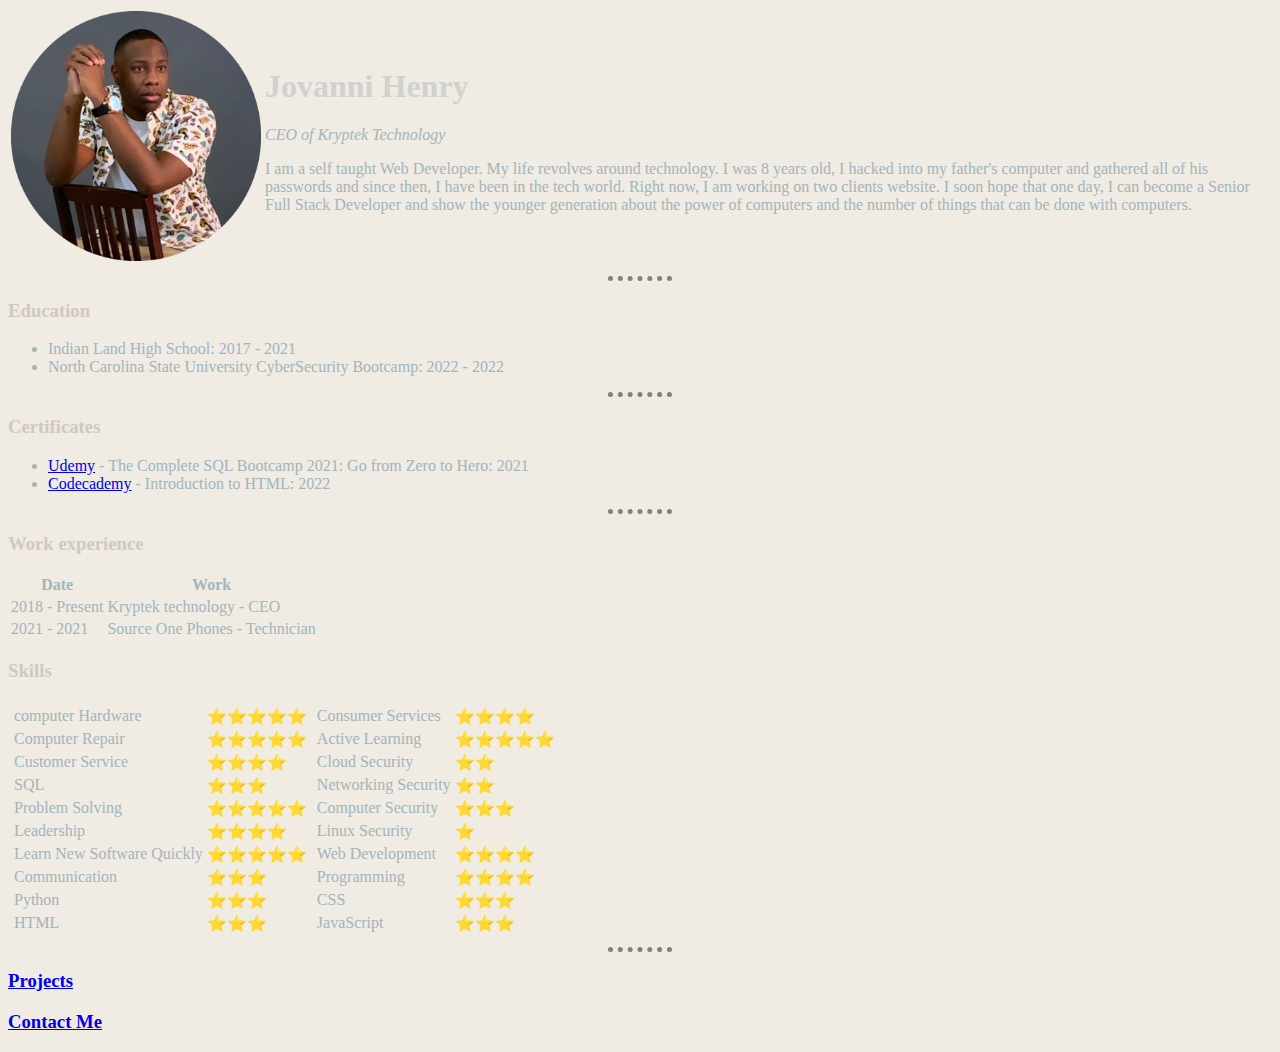
<file: Website/CV/index.html>
<!DOCTYPE html>
<html lang="en" dir="ltr">

<head>
  <meta charset="utf-8">
  <title>Jovanni's CV</title>
  <link rel="stylesheet" href="css/styles.css">
</head>

<body>
  <table>
    <tr>
      <td><img src="images/grad.png" alt="Jovanni's profile picture" width="250" height="250" /></td>
      <td>
        <h1>Jovanni Henry</h1>
        <p><em>CEO of Kryptek Technology</em></p>
        <p>I am a self taught Web Developer. My life revolves around technology. I was 8 years old, I hacked into my father's computer and gathered all of his passwords and since then, I have been in the tech world. Right now, I am working on two
          clients
          website. I soon
          hope that one day, I can become a Senior Full Stack Developer and show the younger generation about the power of computers and the number of things that can be done with computers.</p>
      </td>
    </tr>
  </table>
  <hr>
  <h3>Education</h3>
  <ul>
    <li>Indian Land High School: 2017 - 2021</li>
      <li>North Carolina State University CyberSecurity Bootcamp: 2022 - 2022</li>
  </ul>
  <hr>
  <h3>Certificates</h3>
  <ul>
    <li><a href="https://www.udemy.com/certificate/UC-ec62940d-22bc-41cc-be7a-194f9f115b93/" target="_blank">Udemy</a> - The Complete SQL Bootcamp 2021: Go from Zero to Hero: 2021</li>
    <li><a href="https://www.codecademy.com/profiles/Baakotingz126/certificates/9eb0741e5ebef1f9f58a53bfac67d3a7" target="_blank">Codecademy</a> - Introduction to HTML: 2022</li>
  </ul>
  <hr>
  <h3>Work experience</h3>
  <table>
    <thead>
      <tr>
        <th>Date</th>
        <th>Work</th>
      </tr>
    </thead>
    <tbody>
      <tr>
        <td>2018 - Present</td>
        <td>Kryptek technology - CEO</td>
      </tr>
      <tr>
        <td>2021 - 2021</td>
        <td>Source One Phones - Technician</td>
      </tr>
    </tbody>
  </table>
  <h3>Skills</h3>

  <table>
    <tr>
      <td>
        <table>
          <tr>
            <td>computer Hardware</td>
            <td>⭐️⭐️⭐️⭐️⭐️</td>
          </tr>
          <tr>
            <td>Computer Repair</td>
            <td>⭐️⭐️⭐️⭐️⭐️</td>
          </tr>
          <tr>
            <td>Customer Service</td>
            <td>⭐️⭐️⭐️⭐️</td>
          </tr>
          <tr>
            <td>SQL</td>
            <td>⭐️⭐️⭐️</td>
          </tr>
          <tr>
            <td>Problem Solving</td>
            <td>⭐️⭐️⭐️⭐️⭐️</td>
          </tr>
          <tr>
            <td>Leadership</td>
            <td>⭐️⭐️⭐️⭐️</td>
          </tr>
          <tr>
            <td>Learn New Software Quickly</td>
            <td>⭐️⭐️⭐️⭐️⭐️</td>
          </tr>
          <tr>
            <td>Communication</td>
            <td>⭐️⭐️⭐️</td>
          </tr>
          <tr>
            <td>Python</td>
            <td>⭐️⭐️⭐️</td>
          </tr>
          <tr>
            <td>HTML</td>
            <td>⭐️⭐️⭐️</td>
          </tr>
        </table>
      </td>
      <td>
        <table>
          <tr>
            <td>Consumer Services</td>
            <td>⭐️⭐️⭐️⭐️</td>
          </tr>
          <tr>
            <td>Active Learning</td>
            <td>⭐️⭐️⭐️⭐️⭐️</td>
          </tr>
          <tr>
            <td>Cloud Security</td>
            <td>⭐️⭐️</td>
          </tr>
          <tr>
            <td>Networking Security</td>
            <td>⭐️⭐️</td>
          </tr>
          <tr>
            <td>Computer Security</td>
            <td>⭐️⭐️⭐️</td>
          </tr>
          <tr>
            <td>Linux Security</td>
            <td>⭐️</td>
          </tr>
          <tr>
            <td>Web Development</td>
            <td>⭐️⭐️⭐️⭐️</td>
          </tr>
          <tr>
            <td>Programming</td>
            <td>⭐️⭐️⭐️⭐️</td>
          </tr>
          <tr>
            <td>CSS</td>
            <td>⭐️⭐️⭐️</td>
          </tr>
          <tr>
            <td>JavaScript</td>
            <td>⭐️⭐️⭐️</td>
          </tr>
        </table>
      </td>
    </tr>
  </table>
  <hr>
  <h3><a href="Projects.html">Projects</a></h3>
  <h3><a href="contact.html">Contact Me</a></h3>
</body>

</html>
</file>
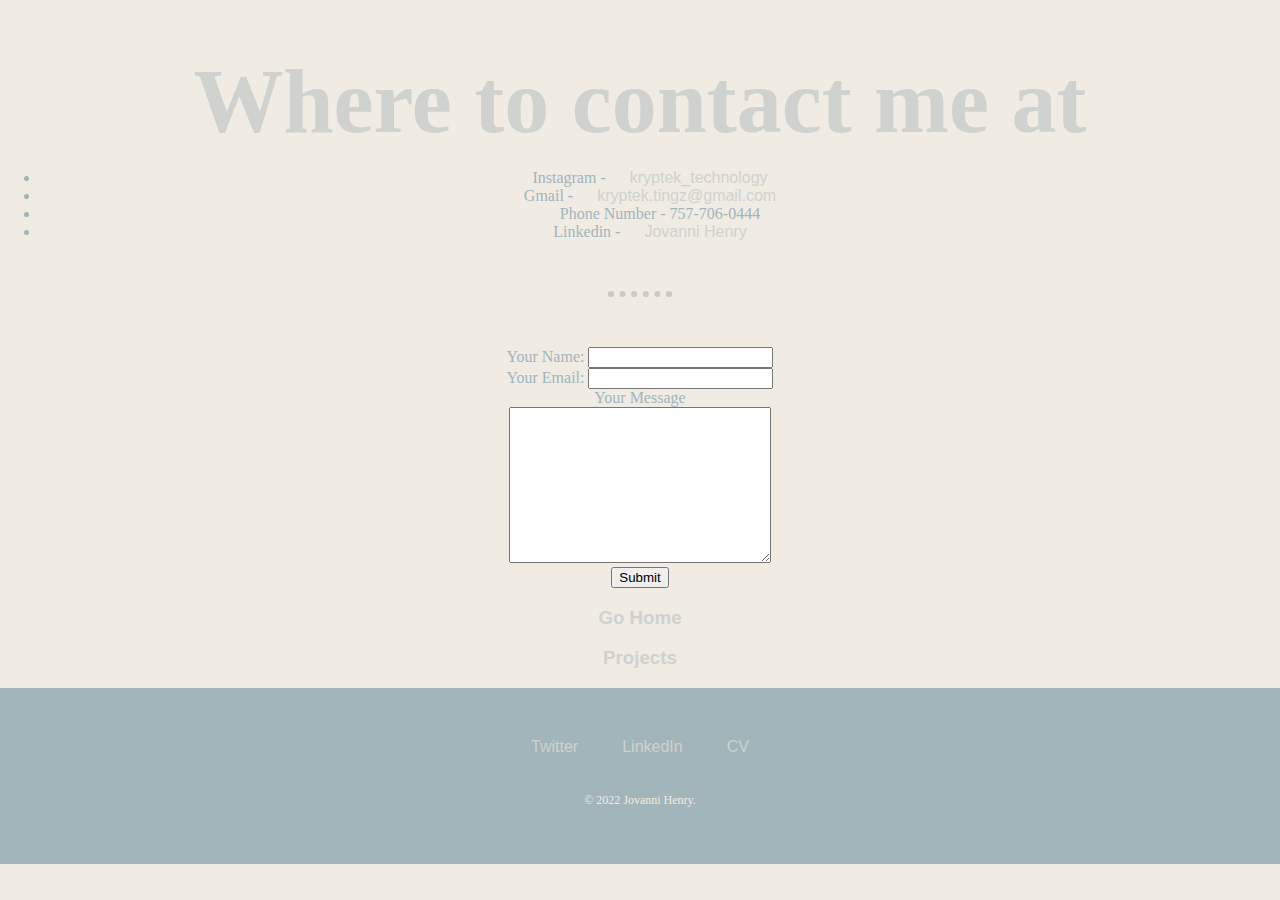
<file: contact.html>
<!DOCTYPE html>
<html lang="en" dir="ltr">

<head>
  <meta charset="utf-8">
  <title>Contact Info</title>
  <link rel="stylesheet" href="css/styles.css">
</head>

<body>
  <h1>Where to contact me at</h1>
  <ul>
    <li>Instagram - <a href="https://www.instagram.com/kryptek_technology/" target="_blank">kryptek_technology</a></li>
    <li>Gmail - <a href="mailto:Kryptek.tingz@gmail.com">kryptek.tingz@gmail.com</a></li>
    <li>Phone Number - 757-706-0444</li>
    <li>Linkedin - <a href="https://www.linkedin.com/in/jovanni-henry-557b30193/">Jovanni Henry</a></li>
  </ul>
  <hr>
  <form class="" action="mailto:kryptek.tingz@gmail.com" method="post" enctype="text/plain">
    <label>Your Name:</label>
    <input type="text" name="yourName" value=""><br>
    <label for="">Your Email:</label>
    <input type="email" name="youEmail" value=""><br>
    <label>Your Message</label><br>
    <textarea name="yourMessage" rows="10" cols="30"></textarea><br>
    <input type="submit" name="message">
  </form>
  <h3><a href="CV.html">Go Home</a></h3>
  <h3><a href="Projects.html">Projects</a></h3>
  <div class="bottom-container">
    <a class="footer-link" href="https://twitter.com/baakotingz">Twitter</a>
    <a class="footer-link" href="https://www.linkedin.com/in/jovanni-henry-557b30193/">LinkedIn</a>
    <a class="footer-link" href="CV.html" target="_blank">CV</a>
    <p class="copyright">© 2022 Jovanni Henry.</p>
  </div>
</body>

</html>
</file>
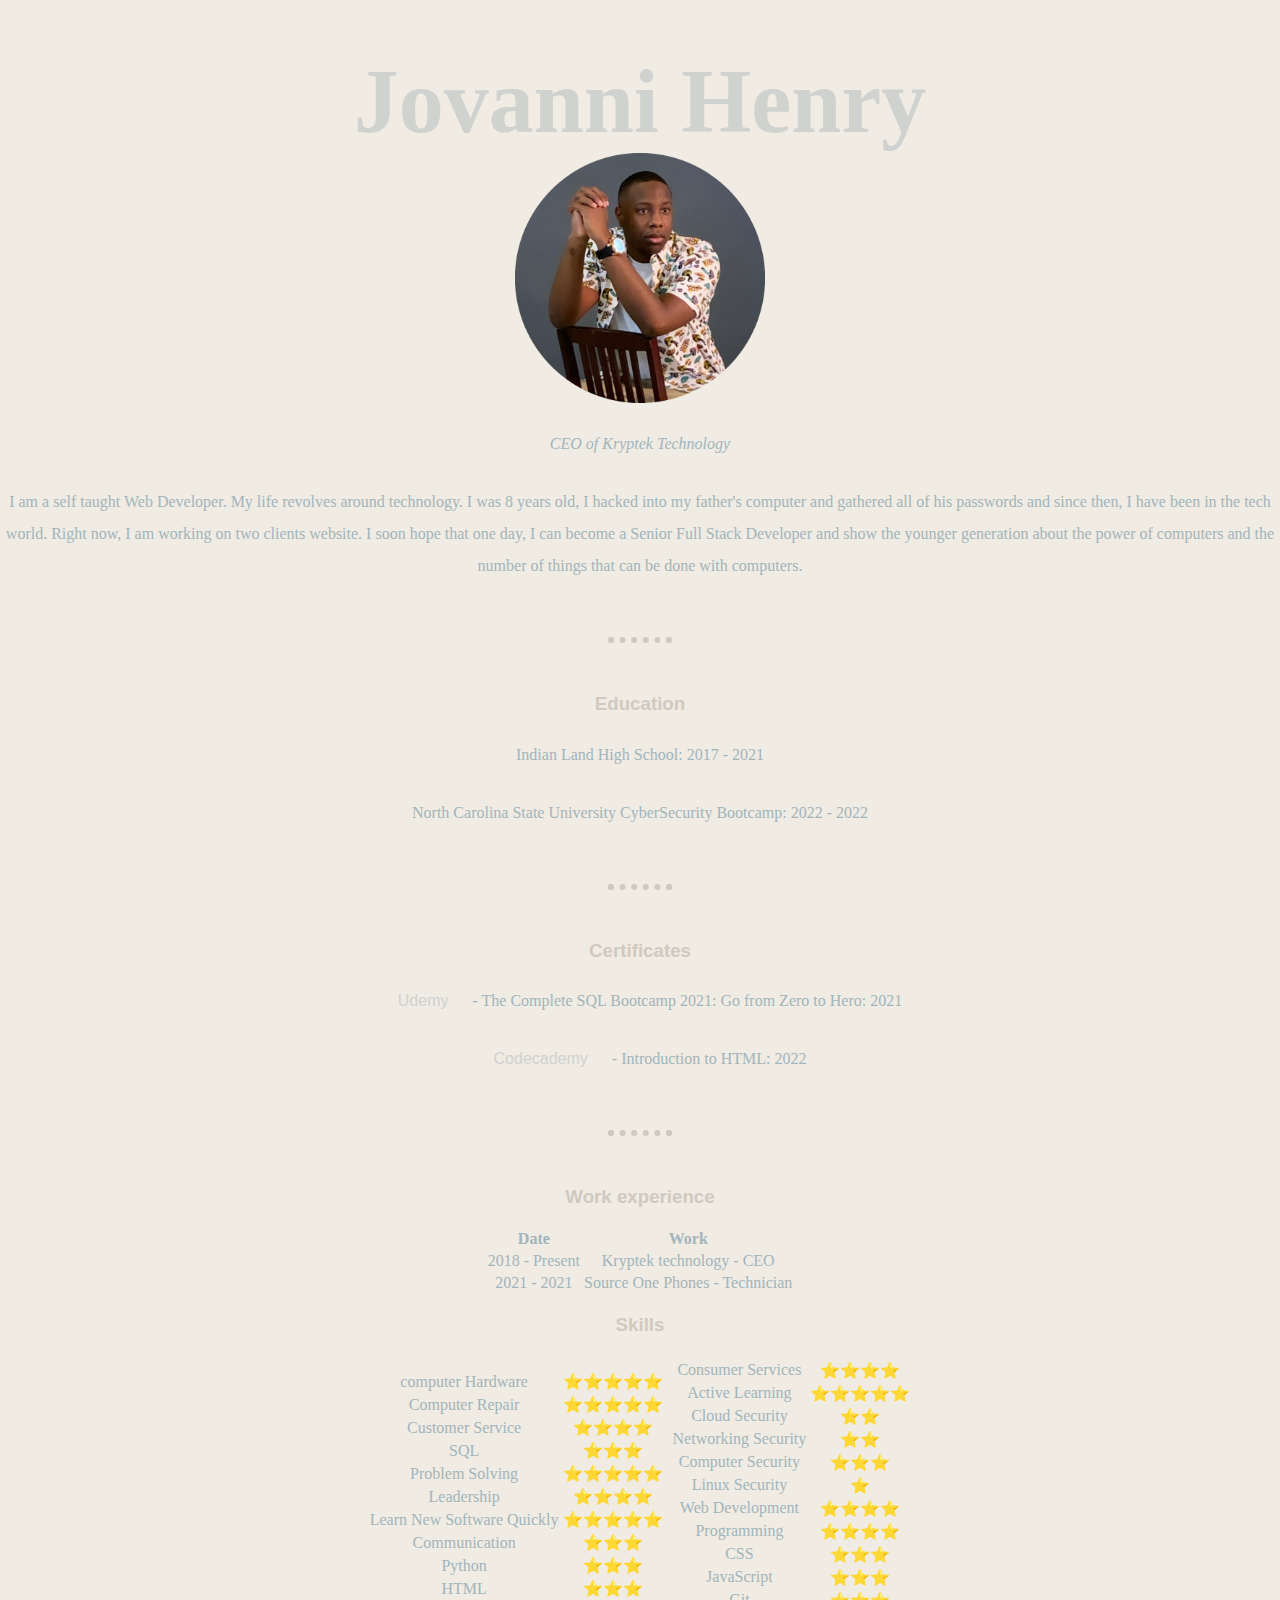
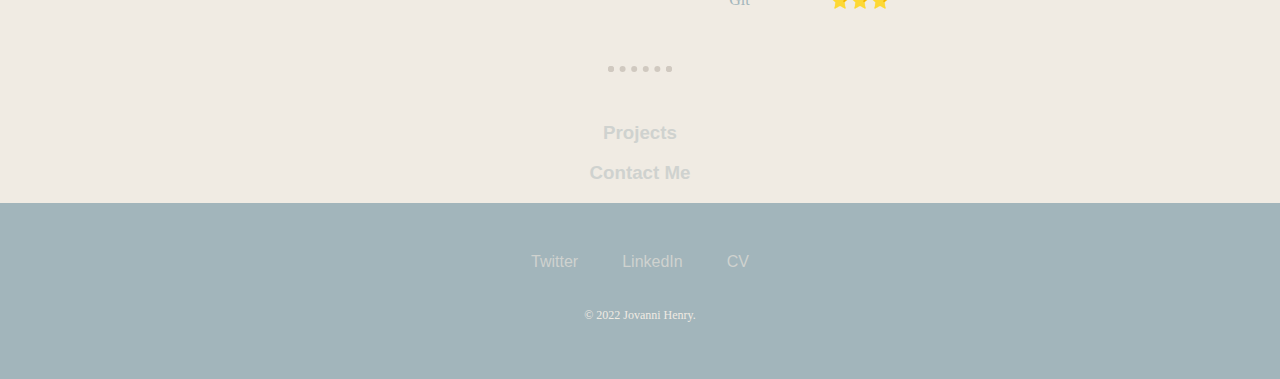
<file: CV.html>
<!DOCTYPE html>
<html lang="en" dir="ltr">

<head>
  <meta charset="utf-8">
  <title>Jovanni's CV</title>
  <link rel="stylesheet" href="css/styles.css">
</head>

<body>
 <h1>Jovanni Henry</h1>
 <img src="images/grad.png" alt="Jovanni's profile picture" width="250" height="250" />
 <p><em>CEO of Kryptek Technology</em></p>
 <p>I am a self taught Web Developer. My life revolves around technology. I was 8 years old, I hacked into my father's computer and gathered all of his passwords and since then, I have been in the tech world. Right now, I am working on two clients website. I soon hope that one day, I can become a Senior Full Stack Developer and show the younger generation about the power of computers and the number of things that can be done with computers.</p>

  <hr>
  <h3>Education</h3>
    <p>Indian Land High School: 2017 - 2021</p>
    <p>North Carolina State University CyberSecurity Bootcamp: 2022 - 2022</p>
  <hr>
  <h3>Certificates</h3>
  <p><a href="https://www.udemy.com/certificate/UC-ec62940d-22bc-41cc-be7a-194f9f115b93/" target="_blank">Udemy</a> - The Complete SQL Bootcamp 2021: Go from Zero to Hero: 2021</p>
  <p><a href="https://www.codecademy.com/profiles/Baakotingz126/certificates/9eb0741e5ebef1f9f58a53bfac67d3a7" target="_blank">Codecademy</a> - Introduction to HTML: 2022</p>
  <hr>
  <h3>Work experience</h3>
  <table class="table" >
    <thead>
      <tr>
        <th>Date</th>
        <th>Work</th>
      </tr>
    </thead>
    <tbody>
      <tr>
        <td>2018 - Present</td>
        <td>Kryptek technology - CEO</td>
      </tr>
      <tr>
        <td>2021 - 2021</td>
        <td>Source One Phones - Technician</td>
      </tr>
    </tbody>
  </table>
  <h3>Skills</h3>

  <table class="table" >
    <tr>
      <td>
        <table>
          <tr>
            <td>computer Hardware</td>
            <td>⭐️⭐️⭐️⭐️⭐️</td>
          </tr>
          <tr>
            <td>Computer Repair</td>
            <td>⭐️⭐️⭐️⭐️⭐️</td>
          </tr>
          <tr>
            <td>Customer Service</td>
            <td>⭐️⭐️⭐️⭐️</td>
          </tr>
          <tr>
            <td>SQL</td>
            <td>⭐️⭐️⭐️</td>
          </tr>
          <tr>
            <td>Problem Solving</td>
            <td>⭐️⭐️⭐️⭐️⭐️</td>
          </tr>
          <tr>
            <td>Leadership</td>
            <td>⭐️⭐️⭐️⭐️</td>
          </tr>
          <tr>
            <td>Learn New Software Quickly</td>
            <td>⭐️⭐️⭐️⭐️⭐️</td>
          </tr>
          <tr>
            <td>Communication</td>
            <td>⭐️⭐️⭐️</td>
          </tr>
          <tr>
            <td>Python</td>
            <td>⭐️⭐️⭐️</td>
          </tr>
          <tr>
            <td>HTML</td>
            <td>⭐️⭐️⭐️</td>
          </tr>
        </table>
      </td>
      <td>
        <table>
          <tr>
            <td>Consumer Services</td>
            <td>⭐️⭐️⭐️⭐️</td>
          </tr>
          <tr>
            <td>Active Learning</td>
            <td>⭐️⭐️⭐️⭐️⭐️</td>
          </tr>
          <tr>
            <td>Cloud Security</td>
            <td>⭐️⭐️</td>
          </tr>
          <tr>
            <td>Networking Security</td>
            <td>⭐️⭐️</td>
          </tr>
          <tr>
            <td>Computer Security</td>
            <td>⭐️⭐️⭐️</td>
          </tr>
          <tr>
            <td>Linux Security</td>
            <td>⭐️</td>
          </tr>
          <tr>
            <td>Web Development</td>
            <td>⭐️⭐️⭐️⭐️</td>
          </tr>
          <tr>
            <td>Programming</td>
            <td>⭐️⭐️⭐️⭐️</td>
          </tr>
          <tr>
            <td>CSS</td>
            <td>⭐️⭐️⭐️</td>
          </tr>
          <tr>
            <td>JavaScript</td>
            <td>⭐️⭐️⭐️</td>
          </tr>
          <tr>
            <td>Git</td>
            <td>⭐️⭐️⭐️</td>
          </tr>
        </table>
      </td>
    </tr>
  </table>
  <hr>
  <h3><a href="Projects.html">Projects</a></h3>
  <h3><a href="contact.html">Contact Me</a></h3>
  <div class="bottom-container">
    <a class="footer-link" href="">Twitter</a>
    <a class="footer-link" href="https://www.linkedin.com/in/jovanni-henry-557b30193/">LinkedIn</a>
    <a class="footer-link" href="CV.html" target="_blank">CV</a>
    <p class="copyright">© 2022 Jovanni Henry.</p>
  </div>
</body>

</html>
</file>
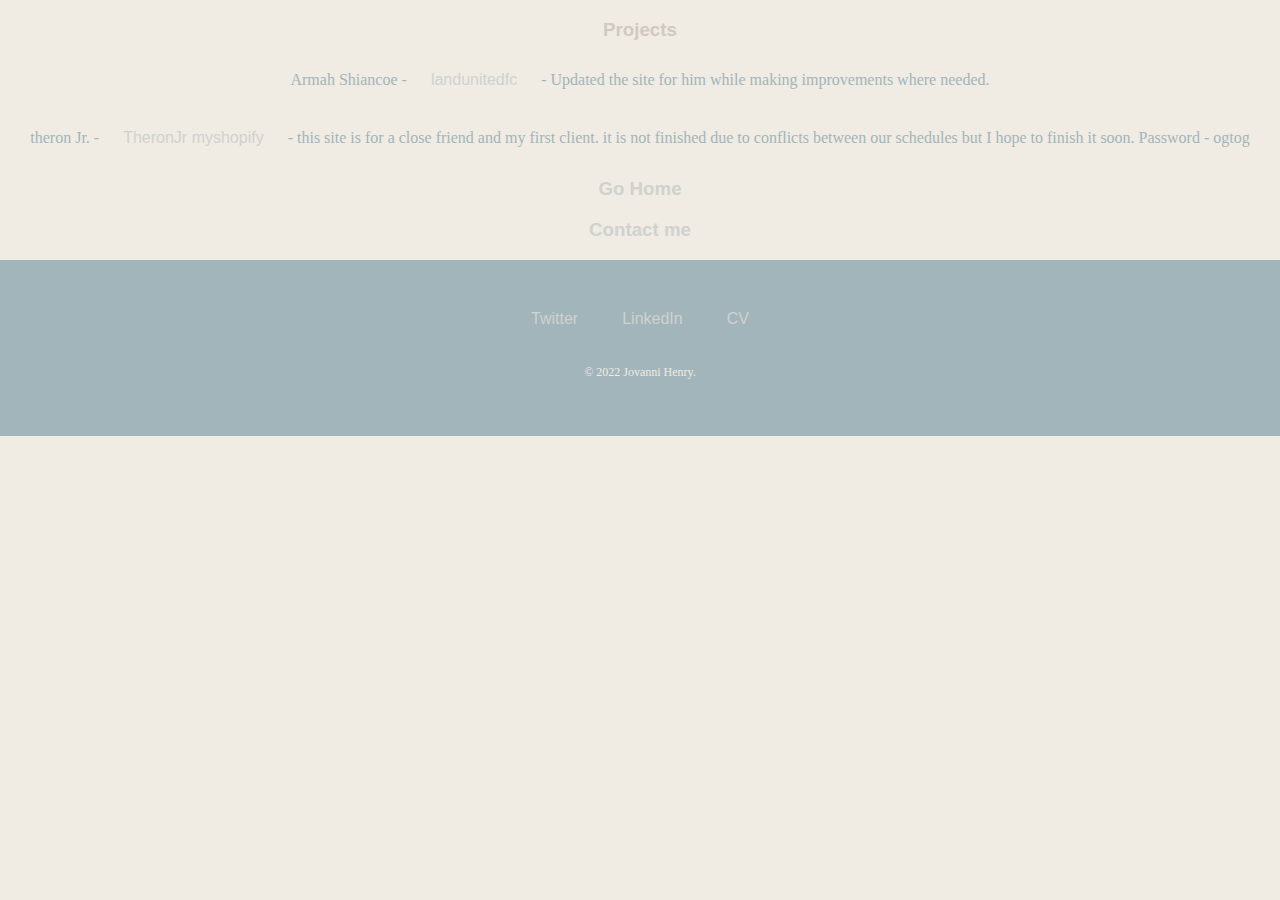
<file: Projects.html>
<!DOCTYPE html>
<html lang="en" dir="ltr">

<head>
  <meta charset="utf-8">
  <title>Projects</title>
  <link rel="stylesheet" href="css/styles.css">
</head>

<body>
  <h3>Projects</h3>
    <p>Armah Shiancoe - <a href="https://www.landunitedfc.com" target="_blank">landunitedfc</a> - Updated the site for him while making improvements where needed.</p>
    <p>theron Jr. - <a href="https://theronjr-1894.myshopify.com" target="<_blank">TheronJr myshopify</a> - this site is for a close friend and my first client. it is not finished due to conflicts between our schedules but I hope to finish it soon.
      Password
      - ogtog</p>
  <h3><a href="CV.html">Go Home</a></h3>
  <h3><a href="contact.html">Contact me</a></h3>
  <div class="bottom-container">
    <a class="footer-link" href="">Twitter</a>
    <a class="footer-link" href="https://www.linkedin.com/in/jovanni-henry-557b30193/">LinkedIn</a>
    <a class="footer-link" href="CV.html" target="_blank">CV</a>
    <p class="copyright">© 2022 Jovanni Henry.</p>
  </div>
</body>

</html>
</file>
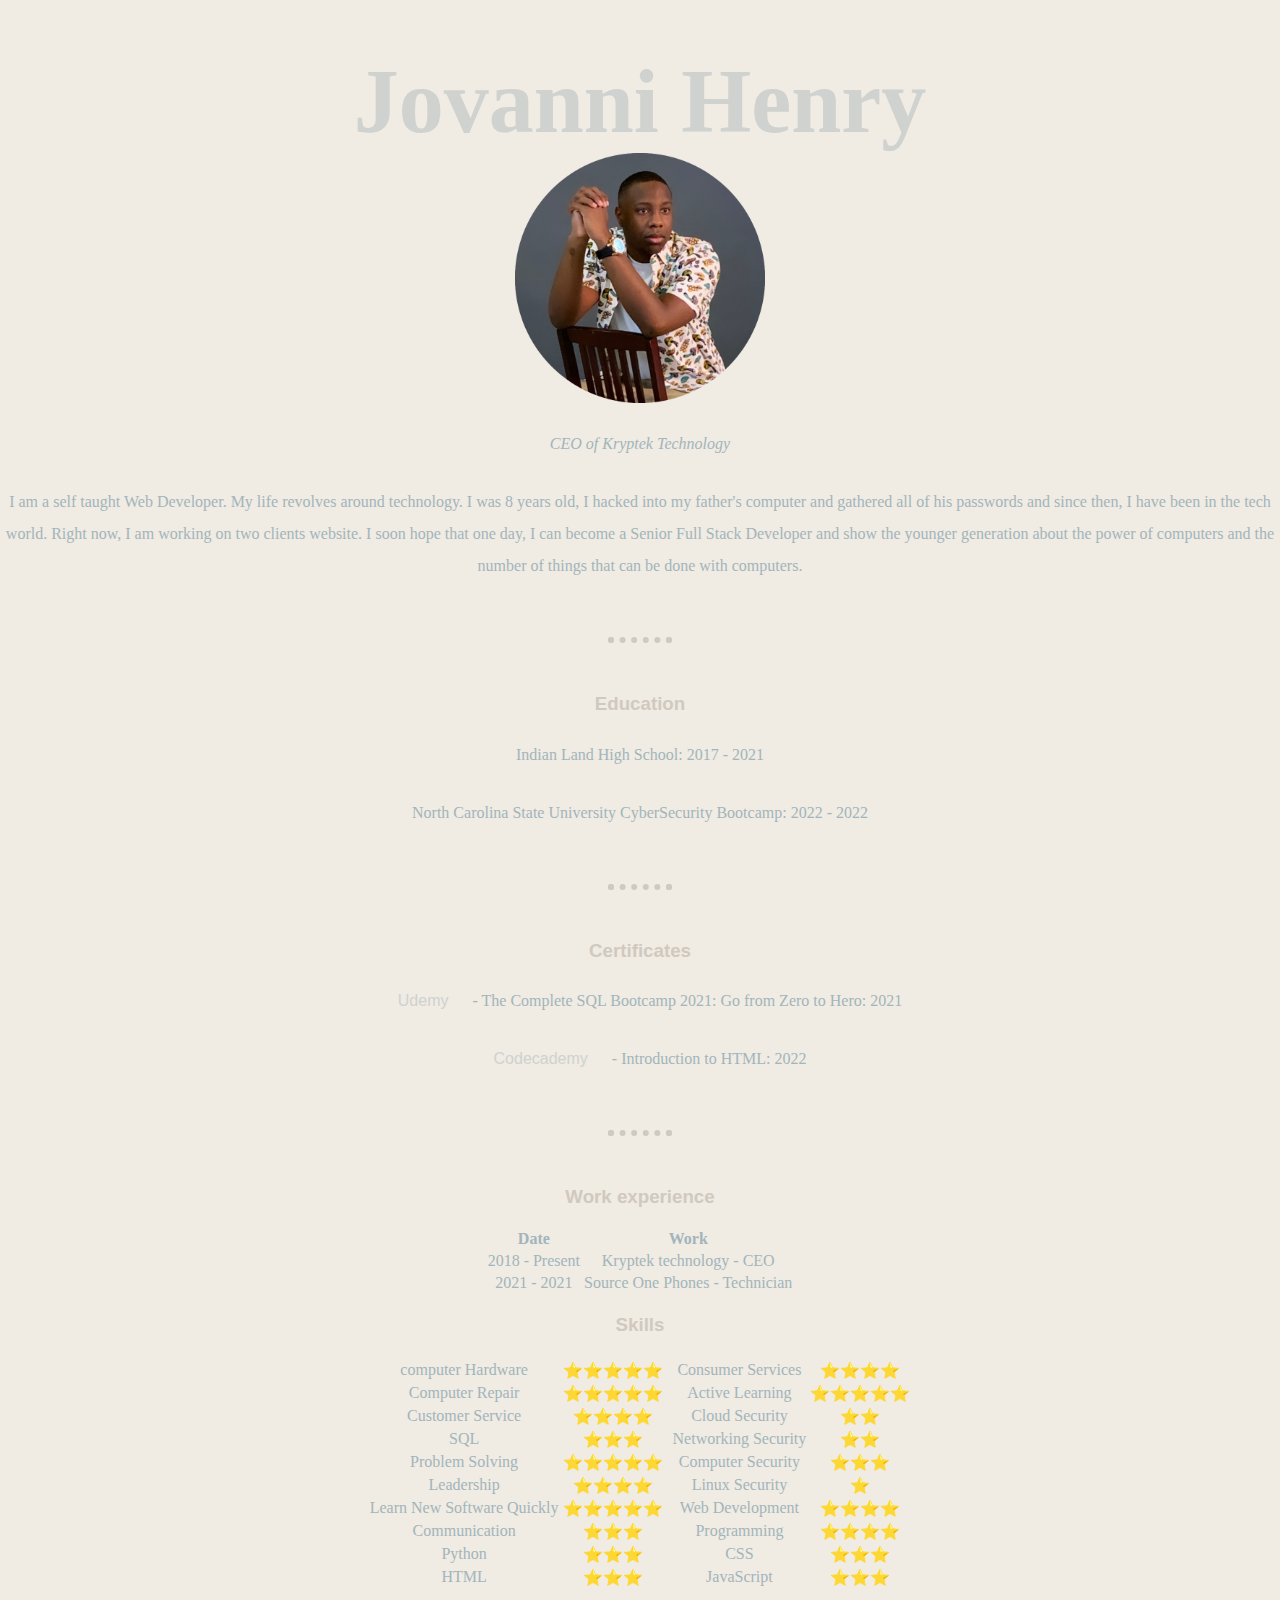
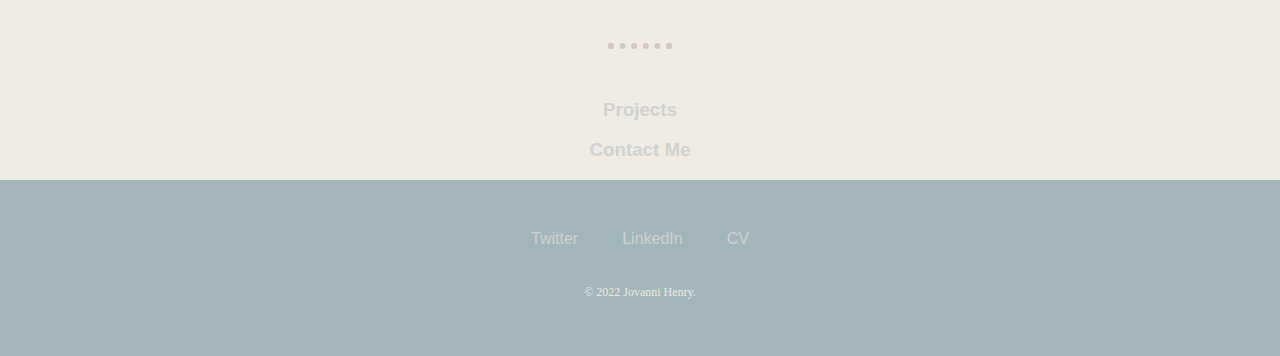
<file: My Site/My Site/CV.html>
<!DOCTYPE html>
<html lang="en" dir="ltr">

<head>
  <meta charset="utf-8">
  <title>Jovanni's CV</title>
  <link rel="stylesheet" href="css/styles.css">
</head>

<body>
 <h1>Jovanni Henry</h1>
 <img src="images/grad.png" alt="Jovanni's profile picture" width="250" height="250" />
 <p><em>CEO of Kryptek Technology</em></p>
 <p>I am a self taught Web Developer. My life revolves around technology. I was 8 years old, I hacked into my father's computer and gathered all of his passwords and since then, I have been in the tech world. Right now, I am working on two clients website. I soon hope that one day, I can become a Senior Full Stack Developer and show the younger generation about the power of computers and the number of things that can be done with computers.</p>

  <hr>
  <h3>Education</h3>
    <p>Indian Land High School: 2017 - 2021</p>
    <p>North Carolina State University CyberSecurity Bootcamp: 2022 - 2022</p>
  <hr>
  <h3>Certificates</h3>
  <p><a href="https://www.udemy.com/certificate/UC-ec62940d-22bc-41cc-be7a-194f9f115b93/" target="_blank">Udemy</a> - The Complete SQL Bootcamp 2021: Go from Zero to Hero: 2021</p>
  <p><a href="https://www.codecademy.com/profiles/Baakotingz126/certificates/9eb0741e5ebef1f9f58a53bfac67d3a7" target="_blank">Codecademy</a> - Introduction to HTML: 2022</p>
  <hr>
  <h3>Work experience</h3>
  <table class="table" >
    <thead>
      <tr>
        <th>Date</th>
        <th>Work</th>
      </tr>
    </thead>
    <tbody>
      <tr>
        <td>2018 - Present</td>
        <td>Kryptek technology - CEO</td>
      </tr>
      <tr>
        <td>2021 - 2021</td>
        <td>Source One Phones - Technician</td>
      </tr>
    </tbody>
  </table>
  <h3>Skills</h3>

  <table class="table" >
    <tr>
      <td>
        <table>
          <tr>
            <td>computer Hardware</td>
            <td>⭐️⭐️⭐️⭐️⭐️</td>
          </tr>
          <tr>
            <td>Computer Repair</td>
            <td>⭐️⭐️⭐️⭐️⭐️</td>
          </tr>
          <tr>
            <td>Customer Service</td>
            <td>⭐️⭐️⭐️⭐️</td>
          </tr>
          <tr>
            <td>SQL</td>
            <td>⭐️⭐️⭐️</td>
          </tr>
          <tr>
            <td>Problem Solving</td>
            <td>⭐️⭐️⭐️⭐️⭐️</td>
          </tr>
          <tr>
            <td>Leadership</td>
            <td>⭐️⭐️⭐️⭐️</td>
          </tr>
          <tr>
            <td>Learn New Software Quickly</td>
            <td>⭐️⭐️⭐️⭐️⭐️</td>
          </tr>
          <tr>
            <td>Communication</td>
            <td>⭐️⭐️⭐️</td>
          </tr>
          <tr>
            <td>Python</td>
            <td>⭐️⭐️⭐️</td>
          </tr>
          <tr>
            <td>HTML</td>
            <td>⭐️⭐️⭐️</td>
          </tr>
        </table>
      </td>
      <td>
        <table>
          <tr>
            <td>Consumer Services</td>
            <td>⭐️⭐️⭐️⭐️</td>
          </tr>
          <tr>
            <td>Active Learning</td>
            <td>⭐️⭐️⭐️⭐️⭐️</td>
          </tr>
          <tr>
            <td>Cloud Security</td>
            <td>⭐️⭐️</td>
          </tr>
          <tr>
            <td>Networking Security</td>
            <td>⭐️⭐️</td>
          </tr>
          <tr>
            <td>Computer Security</td>
            <td>⭐️⭐️⭐️</td>
          </tr>
          <tr>
            <td>Linux Security</td>
            <td>⭐️</td>
          </tr>
          <tr>
            <td>Web Development</td>
            <td>⭐️⭐️⭐️⭐️</td>
          </tr>
          <tr>
            <td>Programming</td>
            <td>⭐️⭐️⭐️⭐️</td>
          </tr>
          <tr>
            <td>CSS</td>
            <td>⭐️⭐️⭐️</td>
          </tr>
          <tr>
            <td>JavaScript</td>
            <td>⭐️⭐️⭐️</td>
          </tr>
        </table>
      </td>
    </tr>
  </table>
  <hr>
  <h3><a href="Projects.html">Projects</a></h3>
  <h3><a href="contact.html">Contact Me</a></h3>
  <div class="bottom-container">
    <a class="footer-link" href="https://twitter.com/baakotingz">Twitter</a>
    <a class="footer-link" href="https://www.linkedin.com/in/jovanni-henry-557b30193/">LinkedIn</a>
    <a class="footer-link" href="CV.html" target="_blank">CV</a>
    <p class="copyright">© 2022 Jovanni Henry.</p>
  </div>
</body>

</html>
</file>
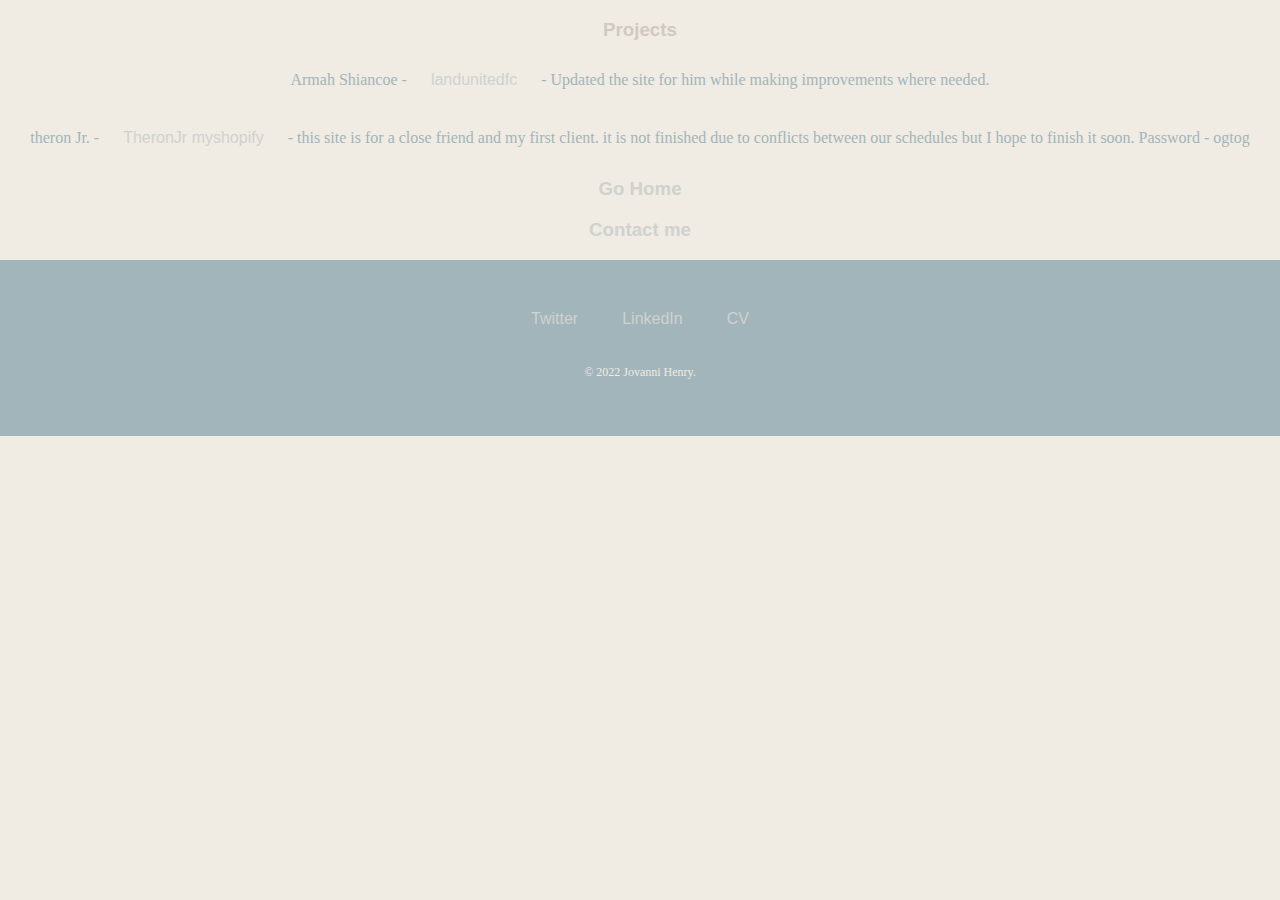
<file: My Site/My Site/Projects.html>
<!DOCTYPE html>
<html lang="en" dir="ltr">

<head>
  <meta charset="utf-8">
  <title>Projects</title>
  <link rel="stylesheet" href="css/styles.css">
</head>

<body>
  <h3>Projects</h3>
    <p>Armah Shiancoe - <a href="https://www.landunitedfc.com" target="_blank">landunitedfc</a> - Updated the site for him while making improvements where needed.</p>
    <p>theron Jr. - <a href="https://theronjr-1894.myshopify.com" target="<_blank">TheronJr myshopify</a> - this site is for a close friend and my first client. it is not finished due to conflicts between our schedules but I hope to finish it soon.
      Password
      - ogtog</p>
  <h3><a href="CV.html">Go Home</a></h3>
  <h3><a href="contact.html">Contact me</a></h3>
  <div class="bottom-container">
    <a class="footer-link" href="https://twitter.com/baakotingz">Twitter</a>
    <a class="footer-link" href="https://www.linkedin.com/in/jovanni-henry-557b30193/">LinkedIn</a>
    <a class="footer-link" href="CV.html" target="_blank">CV</a>
    <p class="copyright">© 2022 Jovanni Henry.</p>
  </div>
</body>

</html>
</file>
<file: Website/CV/css/styles.css>
body{
  background-color: #F0EBE3;
  color: #A2B5BB;
}

hr {
  border-style: none;
  border-top-style: dotted;
  border-color: grey;
  border-width: 5px;
  width: 5%;
}

h1 {
  color: #CFD2CF;
}

h3 {
  color: #D0C9C0;
}
</file>
<file: css/styles.css>
body {
  color: #A2B5BB;
  background-color: #F0EBE3;
  margin: 0;
  text-align: center;
  font-family: 'Merriweather', serif;
}

h1 {
  color: #CFD2CF;
  font-size: 5.625rem;
  margin: 50px auto 0 auto;
  font-family: 'Sacramento', cursive;
}

h2 {
  color: #CFD2CF;
  font-family: 'Montserrat', sans-serif;
  font-size: 2.5rem;
  font-weight: normal;
  padding-bottom: 10px;
}

h3 {
  color: #D0C9C0;
  font-family: 'Montserrat', sans-serif;
}

p {
  line-height: 2;
  padding: 5px;
}

hr {
  border: dotted #D0C9C0 6px;
  border-bottom: none;
  width: 4%;
  margin: 50px auto;
}

a {
  color: #CFD2CF;
  font-family: 'Montserrat', sans-serif;
  margin: 10px 20px;
  text-decoration: none;
}

a:hover {
  color: #EB1D36;
}

.top-container {
  background-color: #F0EBE3;
  position: relative;
  padding-top: 100px;

}

.middle-container {
  position: relative;
  margin: 100px 0;
}

.bottom-container {
  background-color: #A2B5BB;
padding: 50px 0 20px;
}

.skills-row {
  width: 50%;
  margin: 100px auto 100px auto;
  text-align: left;
}

.intro {
  width: 30%;
  margin: auto;
}

.contact-message {
  width: 40%;
  margin: 40px auto 60px;
}

.code-gif {
  width: 25%;
  float: left;
  margin-right: 30px;
}

.laptop {
  width: 200px;
  height: 200px;
  padding-bottom: 20px;
}

.photo {
  width: 200px;
  height: 200px;
}

.cheat {
  width: 25%;
  float: right;
  margin-left: 30px;
}

.copyright {
  font-size: 0.75rem;
  padding: 20px 0;
  color: #F0EBE3;
}

.btn {
  -webkit-border-radius: 28;
  -moz-border-radius: 28;
  border-radius: 28px;
  font-family: Arial;
  color: #F5EDDC;
  font-size: 20px;
  background: #A2B5BB;
  padding: 10px 20px 10px 20px;
  text-decoration: none;
}

.btn:hover {
  background: #9dd3f5;
  text-decoration: none;
}

.table {
  margin: 0 auto;
}

.list {
  margin: 30px auto;
}
</file>
<file: My Site/My Site/css/styles.css>
body {
  color: #A2B5BB;
  background-color: #F0EBE3;
  margin: 0;
  text-align: center;
  font-family: 'Merriweather', serif;
}

h1 {
  color: #CFD2CF;
  font-size: 5.625rem;
  margin: 50px auto 0 auto;
  font-family: 'Sacramento', cursive;
}

h2 {
  color: #CFD2CF;
  font-family: 'Montserrat', sans-serif;
  font-size: 2.5rem;
  font-weight: normal;
  padding-bottom: 10px;
}

h3 {
  color: #D0C9C0;
  font-family: 'Montserrat', sans-serif;
}

p {
  line-height: 2;
  padding: 5px;
}

hr {
  border: dotted #D0C9C0 6px;
  border-bottom: none;
  width: 4%;
  margin: 50px auto;
}

a {
  color: #CFD2CF;
  font-family: 'Montserrat', sans-serif;
  margin: 10px 20px;
  text-decoration: none;
}

a:hover {
  color: #EB1D36;
}

.top-container {
  background-color: #F0EBE3;
  position: relative;
  padding-top: 100px;

}

.middle-container {
  position: relative;
  margin: 100px 0;
}

.bottom-container {
  background-color: #A2B5BB;
padding: 50px 0 20px;
}

.skills-row {
  width: 50%;
  margin: 100px auto 100px auto;
  text-align: left;
}

.intro {
  width: 30%;
  margin: auto;
}

.contact-message {
  width: 40%;
  margin: 40px auto 60px;
}

.code-gif {
  width: 25%;
  float: left;
  margin-right: 30px;
}

.laptop {
  width: 200px;
  height: 200px;
  padding-bottom: 20px;
}

.photo {
  width: 200px;
  height: 200px;
}

.cheat {
  width: 25%;
  float: right;
  margin-left: 30px;
}

.copyright {
  font-size: 0.75rem;
  padding: 20px 0;
  color: #F0EBE3;
}

.btn {
  -webkit-border-radius: 28;
  -moz-border-radius: 28;
  border-radius: 28px;
  font-family: Arial;
  color: #F5EDDC;
  font-size: 20px;
  background: #A2B5BB;
  padding: 10px 20px 10px 20px;
  text-decoration: none;
}

.btn:hover {
  background: #9dd3f5;
  text-decoration: none;
}

.table {
  margin: 0 auto;
}

.list {
  margin: 30px auto;
}
</file>
